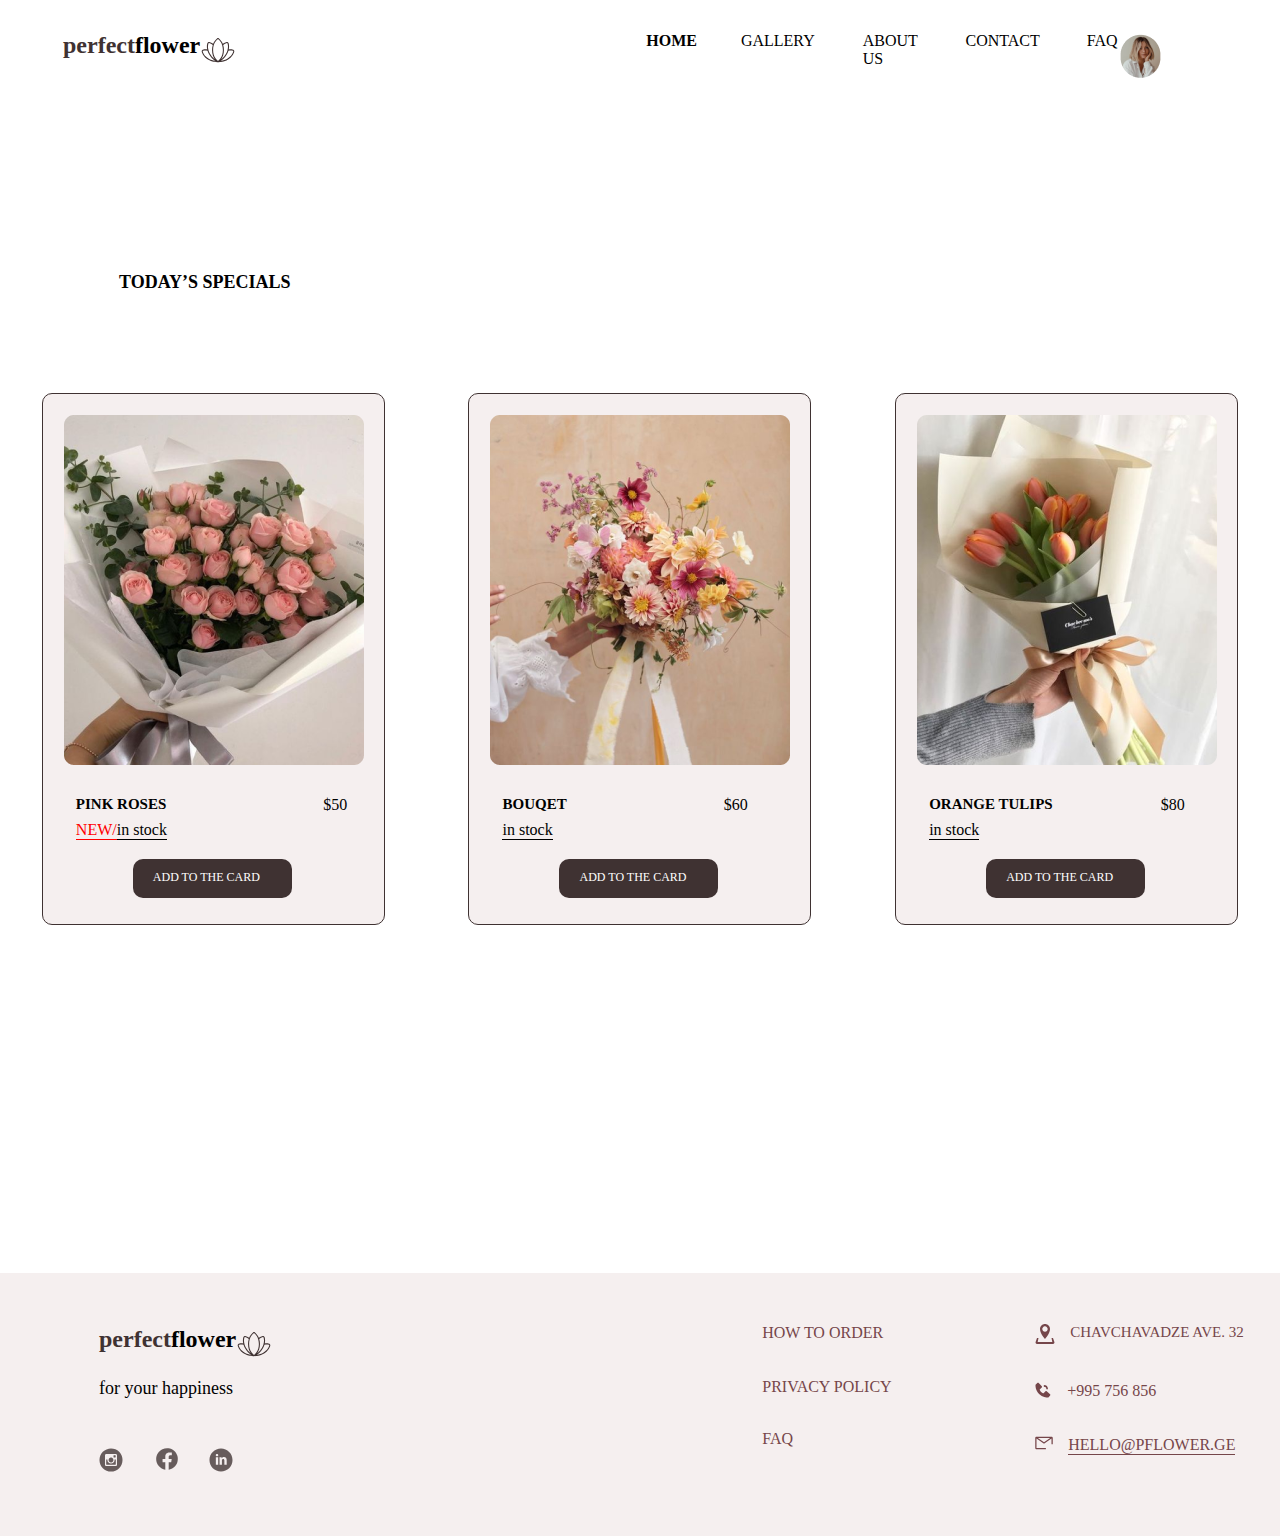
<file: index.html>
<!DOCTYPE html>
<html lang="en">
<head>
    <meta charset="UTF-8">
    <meta http-equiv="X-UA-Compatible" content="IE=edge">
    <meta name="viewport" content="width=device-width, initial-scale=1.0">
    <link rel="stylesheet" href="static/style.css">
    <title>Home</title>
</head>
<body>

    <header>
        <div class="header-container">
            <div class="header-top-left">
                <a class="perfect-flower" href="index.html">
                    <h2 class="perfect">perfect</h2>
                    <h2 class="flower">flower</h2>
                    <img class="flowerimg" src="static/img/ph_flower-lotus-thin.svg" alt="">
                </a>
            </div>
            <div class="header-middle">
                <nav>
                    <ul class="headernav">
                        <li class="homeli" id="active">
                            <a href="index.html">HOME</a>
                        </li>
                        <li class="galleryli">
                            <a href="gallery.html">GALLERY</a>
                        </li>
                        <li>
                            <a href="aboutus.html">ABOUT US</a>
                        </li>
                        <li class="contactli">
                            <a href="contact.html">CONTACT</a>
                        </li>
                        <li>
                            <a href="FAQ.html">FAQ</a>
                        </li>
                    </ul>
                </nav>
            </div>
            <div class="header-right">
                <a href=""><img class="top-right-avatar" src="static/img/image 6.png" alt=""></a>
            </div>
        </div>
    </header>

    <main>
        <div class="mainword">
            <h1 class="specials">TODAY’S SPECIALS</h1>
        </div>
        <section class="main-middle-section">
            <div class="card-first">
                <img class="flower-first" src="static/img/flower1.png" alt="">
                <div class="pinkroses">
                    <h3 class="pinkroses-second">PINK ROSES</h3>
                    <p class="dollar50">$50</p>
                </div>
                <div class="instock">
                    <p class="instock-second">NEW/</p>
                    <p class="instock-third">in stock</p>
                </div>
                <div class="addcard">
                    <a href=""><p class="addp">ADD TO THE CARD</p></a>
                </div>
            </div>
            <div class="card-second">
                <img class="flower-second" src="static/img/flower2.png" alt="">
                <div class="pinkroses">
                    <h3 class="pinkroses-second">BOUQET</h3>
                    <p class="dollar50">$60</p>
                </div>
                <div class="instock">
                    <p class="instock-third">in stock</p>
                </div>
                <div class="addcard">
                    <a href=""><p class="addp">ADD TO THE CARD</p></a>
                </div>
            </div>
            <div class="card-third">
                <img class="flower-third" src="static/img/flower3.png" alt="">
                <div class="pinkroses">
                    <h3 class="orange-tulips">ORANGE TULIPS</h3>
                    <p class="dollar80">$80</p>
                </div>
                <div class="instock">
                    <p class="instock-third">in stock</p>
                </div>
                <div class="addcard">
                    <a href=""><p class="addp">ADD TO THE CARD</p></a>
                </div>
            </div>
        </section>
        <div class="bottom-right-section">
            <a href=""><p class="viewmore">VIEW MORE</p></a>
        </div>
    </main>

    <footer>
        <div class="footer-container">
            <div class="footer-left">
                <div class="footer-left-top">
                    <h2 class="perfect">perfect</h2>
                    <h2 class="flower">flower</h2>
                    <img class="flowerimg" src="static/img/ph_flower-lotus-thin.svg" alt="">
                </div>
                <div class="footer-left-center">
                <p class="happieness">for your happiness</p>
                </div>
                <div class="footer-left-bottom">
                <a href=""><img src="static/img/avatar/Vector.svg" alt=""></a>
                <a href=""><img class="facebooksvg" src="static/img/avatar/ci_facebook.svg" alt=""></a>
                <a href=""><img src="static/img/avatar/entypo-social_linkedin-with-circle.svg" alt=""></a>
                </div>
            </div>
            <div class="footer-middle">
                <ul class="footer-middle-li">
                    <li>
                        <a class="footer-a" href="">HOW TO ORDER</a>
                    </li>
                    <li class="policy">
                        <a class="footer-a" href="">PRIVACY POLICY</a>
                    </li>
                    <li>
                        <a class="footer-a" href="">FAQ</a>
                    </li>
                </ul>
            </div>
            <div class="footer-right">
                <div class="footer-right-top">
                    <a href=""><img src="static/img/avatar/location-svg.svg" alt=""></a>
                    <a href=""><p class="ave32">CHAVCHAVADZE AVE. 32</p></a>
                </div>
                <div class="footer-right-center">
                    <a href=""><img src="static/img/avatar/phone-svg.svg" alt=""></a>
                    <a href=""><p class="number">+995 756 856</p></a>
                </div>
                <div class="footer-right-bottom">
                    <a href=""><img src="static/img/avatar/mail-svg.svg" alt=""></a>
                    <a href=""><p class="mail">HELLO@PFLOWER.GE</p></a>
                </div>
            </div>
        </div>
    </footer>

    <script src="script.js"></script>
</body>
</html>
</file>
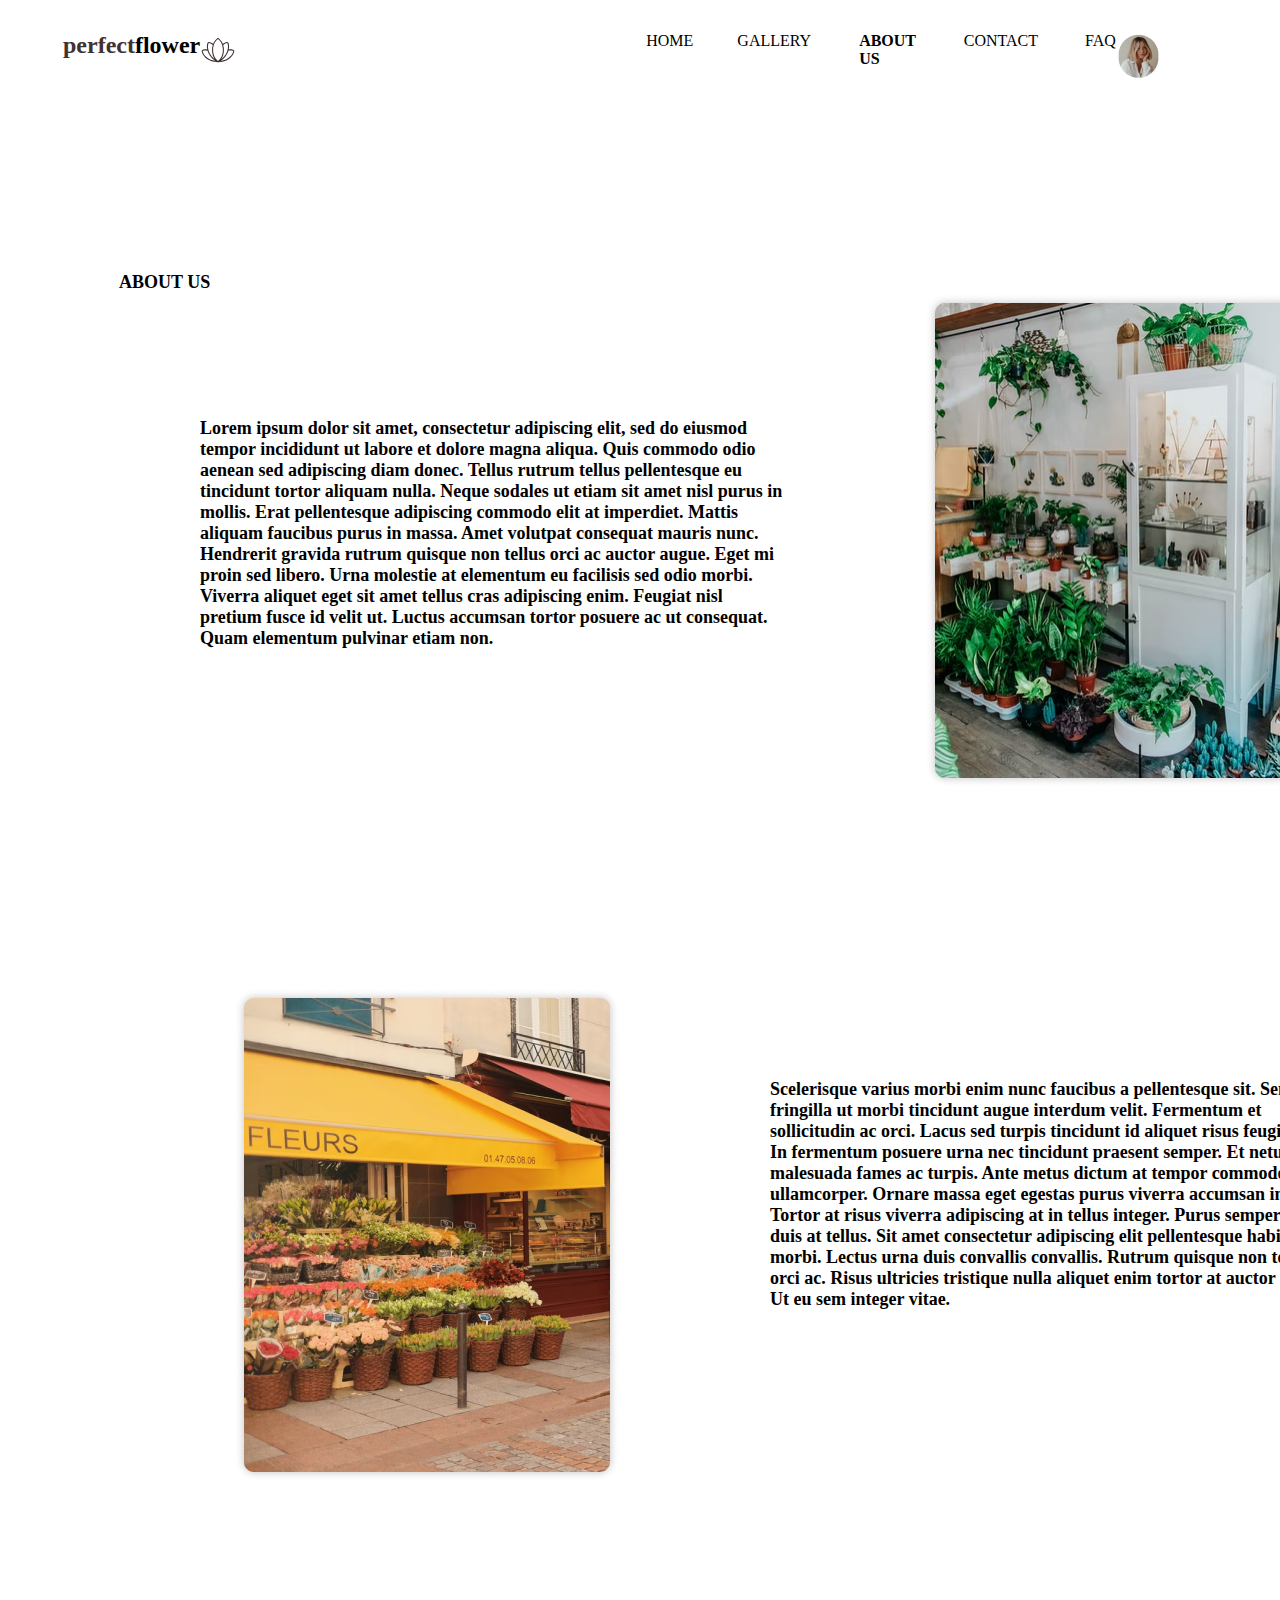
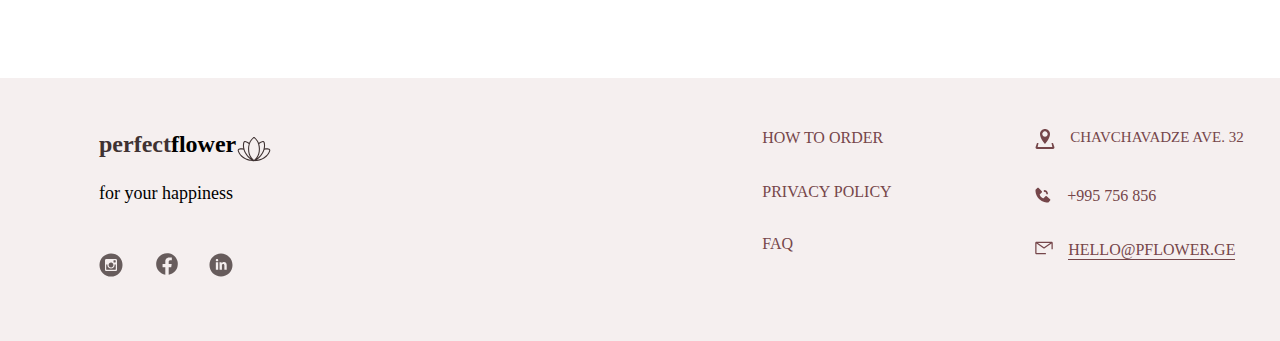
<file: aboutus.html>
<!DOCTYPE html>
<html lang="en">
<head>
    <meta charset="UTF-8">
    <meta http-equiv="X-UA-Compatible" content="IE=edge">
    <meta name="viewport" content="width=device-width, initial-scale=1.0">
    <link rel="stylesheet" href="static/style.css">
    <title>About us</title>
</head>
<body>

    <header>
        <div class="header-container">
            <div class="header-top-left">
                <a class="perfect-flower" href="index.html">
                    <h2 class="perfect">perfect</h2>
                    <h2 class="flower">flower</h2>
                    <img class="flowerimg" src="static/img/ph_flower-lotus-thin.svg" alt="">
                </a>
            </div>
            <div class="header-middle">
                <nav>
                    <ul class="headernav">
                        <li class="homeli">
                            <a href="index.html">HOME</a>
                        </li>
                        <li class="galleryli">
                            <a href="gallery.html">GALLERY</a>
                        </li>
                        <li id="active">
                            <a href="aboutus.html">ABOUT US</a>
                        </li>
                        <li class="contactli">
                            <a href="contact.html">CONTACT</a>
                        </li>
                        <li>
                            <a href="FAQ.html">FAQ</a>
                        </li>
                    </ul>
                </nav>
            </div>
            <div class="header-right">
                <a href=""><img class="top-right-avatar" src="static/img/image 6.png" alt=""></a>
            </div>
        </div>
    </header>

    <main>
        <div class="mainword">
            <h1 class="specials">ABOUT US</h1>
        </div>
        <div class="aboutus-middle-section">
            <div class="about-middle-top">
            <h2 class="lorem">Lorem ipsum dolor sit amet, consectetur adipiscing elit, sed do eiusmod tempor incididunt ut labore et dolore magna aliqua. Quis commodo odio aenean sed adipiscing diam donec. Tellus rutrum tellus pellentesque eu tincidunt tortor aliquam nulla. Neque sodales ut etiam sit amet nisl purus in mollis. Erat pellentesque adipiscing commodo elit at imperdiet. Mattis aliquam faucibus purus in massa. Amet volutpat consequat mauris nunc. Hendrerit gravida rutrum quisque non tellus orci ac auctor augue. Eget mi proin sed libero. Urna molestie at elementum eu facilisis sed odio morbi. Viverra aliquet eget sit amet tellus cras adipiscing enim. Feugiat nisl pretium fusce id velit ut. Luctus accumsan tortor posuere ac ut consequat. Quam elementum pulvinar etiam non.
            </h2>
            <img src="static/img/aboutus-top.png" alt="">
            </div>
            <div class="about-middle-bottom">
            <img class="aboutus-photo" src="static/img/aboutus-bottom.png" alt="">
            <h2 class="sceler">Scelerisque varius morbi enim nunc faucibus a pellentesque sit. Sem fringilla ut morbi tincidunt augue interdum velit. Fermentum et sollicitudin ac orci. Lacus sed turpis tincidunt id aliquet risus feugiat in. In fermentum posuere urna nec tincidunt praesent semper. Et netus et malesuada fames ac turpis. Ante metus dictum at tempor commodo ullamcorper. Ornare massa eget egestas purus viverra accumsan in nisl. Tortor at risus viverra adipiscing at in tellus integer. Purus semper eget duis at tellus. Sit amet consectetur adipiscing elit pellentesque habitant morbi. Lectus urna duis convallis convallis. Rutrum quisque non tellus orci ac. Risus ultricies tristique nulla aliquet enim tortor at auctor urna. Ut eu sem integer vitae.
            </h2>
            </div>
        </div>
    </main>

    <footer>
        <div class="footer-container">
            <div class="footer-left">
                <div class="footer-left-top">
                    <h2 class="perfect">perfect</h2>
                    <h2 class="flower">flower</h2>
                    <img class="flowerimg" src="static/img/ph_flower-lotus-thin.svg" alt="">
                </div>
                <div class="footer-left-center">
                <p class="happieness">for your happiness</p>
                </div>
                <div class="footer-left-bottom">
                <a href=""><img src="static/img/avatar/Vector.svg" alt=""></a>
                <a href=""><img class="facebooksvg" src="static/img/avatar/ci_facebook.svg" alt=""></a>
                <a href=""><img src="static/img/avatar/entypo-social_linkedin-with-circle.svg" alt=""></a>
                </div>
            </div>
            <div class="footer-middle">
                <ul class="footer-middle-li">
                    <li>
                        <a class="footer-a" href="">HOW TO ORDER</a>
                    </li>
                    <li class="policy">
                        <a class="footer-a" href="">PRIVACY POLICY</a>
                    </li>
                    <li>
                        <a class="footer-a" href="">FAQ</a>
                    </li>
                </ul>
            </div>
            <div class="footer-right">
                <div class="footer-right-top">
                    <a href=""><img src="static/img/avatar/location-svg.svg" alt=""></a>
                    <a href=""><p class="ave32">CHAVCHAVADZE AVE. 32</p></a>
                </div>
                <div class="footer-right-center">
                    <a href=""><img src="static/img/avatar/phone-svg.svg" alt=""></a>
                    <a href=""><p class="number">+995 756 856</p></a>
                </div>
                <div class="footer-right-bottom">
                    <a href=""><img src="static/img/avatar/mail-svg.svg" alt=""></a>
                    <a href=""><p class="mail">HELLO@PFLOWER.GE</p></a>
                </div>
            </div>
        </div>
    </footer>
    
</body>
</html>
</file>
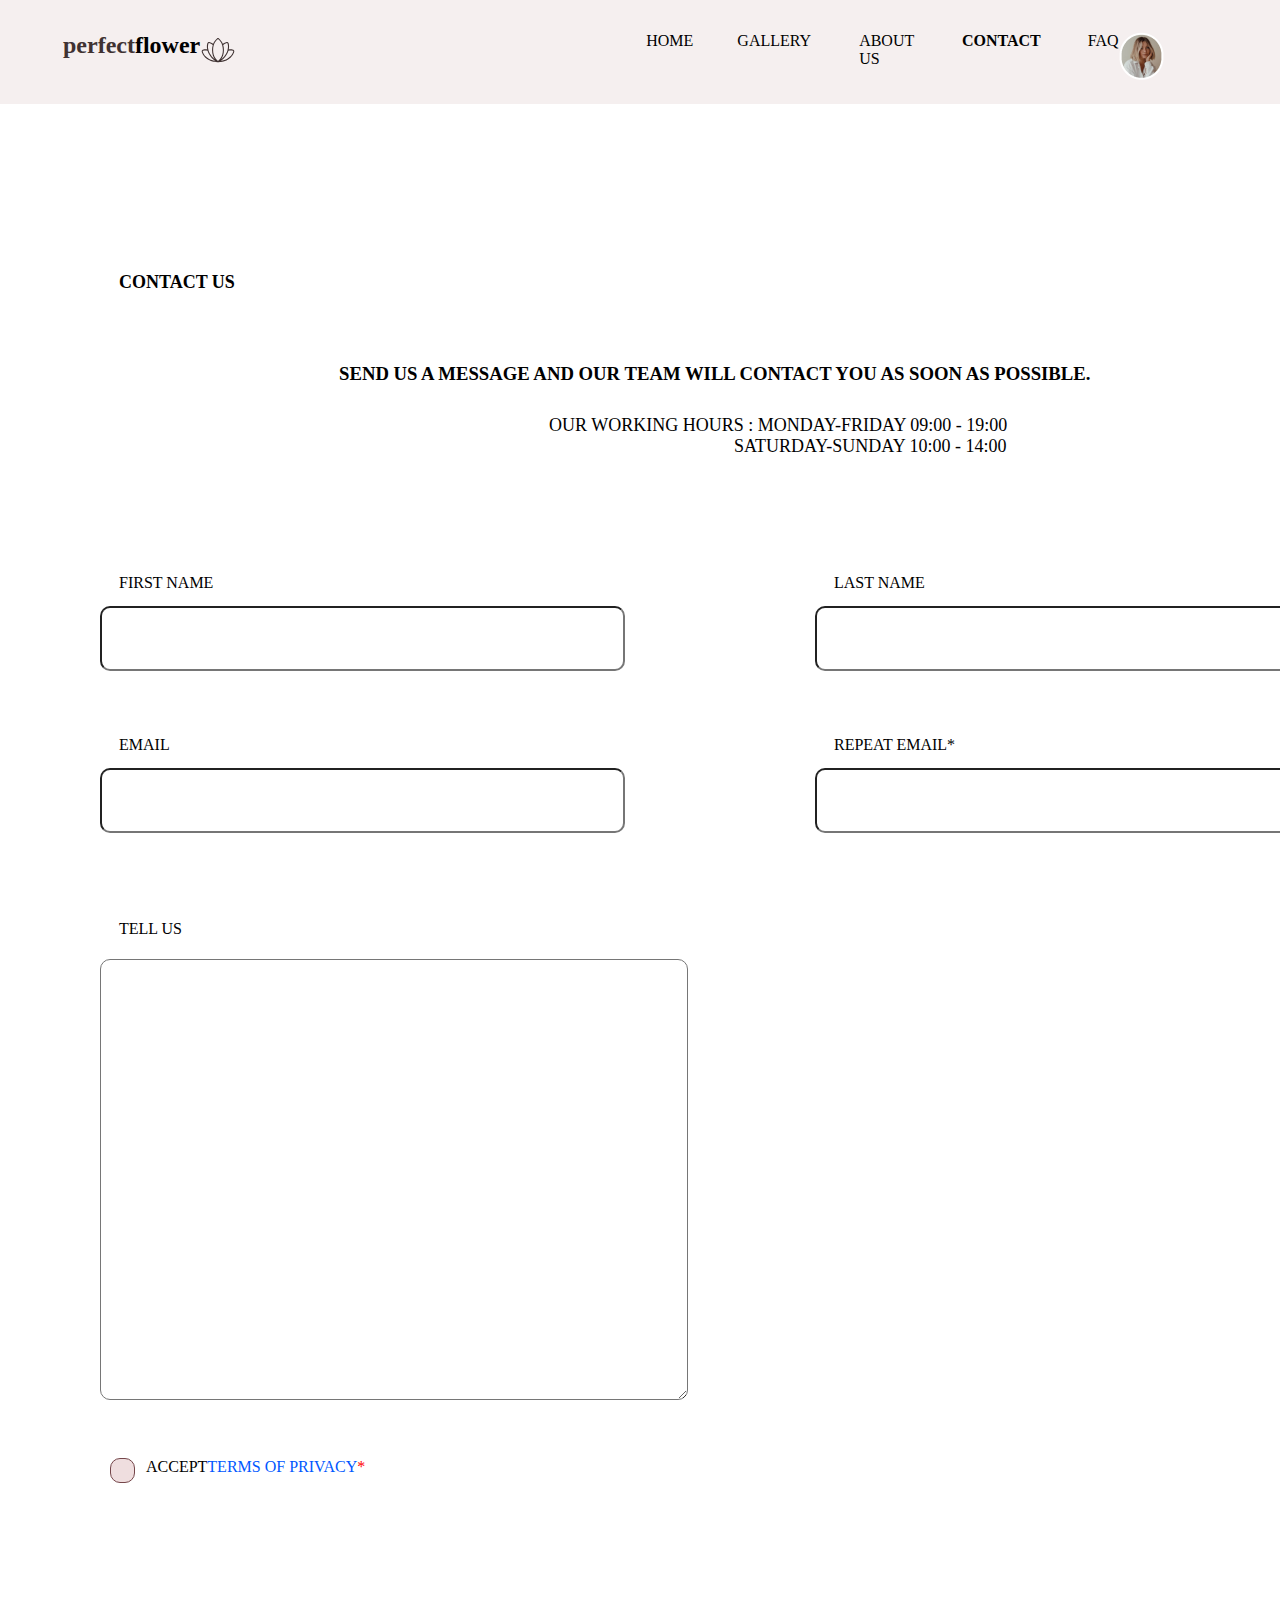
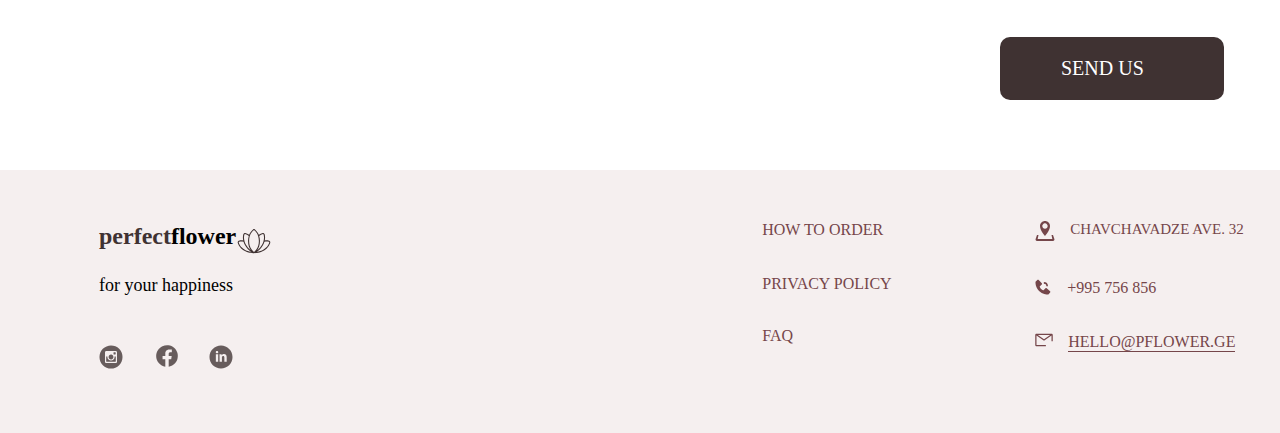
<file: contact.html>
<!DOCTYPE html>
<html lang="en">
<head>
    <meta charset="UTF-8">
    <meta http-equiv="X-UA-Compatible" content="IE=edge">
    <meta name="viewport" content="width=device-width, initial-scale=1.0">
    <link rel="stylesheet" href="static/style.css">
    <title>CONTACT</title>
</head>
<body>
    
    <header class="faqheader">
        <div class="header-container">
            <div class="header-top-left">
                <a class="perfect-flower" href="index.html">
                    <h2 class="perfect">perfect</h2>
                    <h2 class="flower">flower</h2>
                    <img class="flowerimg" src="static/img/ph_flower-lotus-thin.svg" alt="">
                </a>
            </div>
            <div class="header-middle">
                <nav>
                    <ul class="headernav">
                        <li class="homeli">
                            <a href="index.html">HOME</a>
                        </li>
                        <li class="galleryli">
                            <a href="gallery.html">GALLERY</a>
                        </li>
                        <li>
                            <a href="aboutus.html">ABOUT US</a>
                        </li>
                        <li class="contactli" id="active">
                            <a href="contact.html">CONTACT</a>
                        </li>
                        <li>
                            <a href="FAQ.html">FAQ</a>
                        </li>
                    </ul>
                </nav>
            </div>
            <div class="header-right">
                <a href=""><img class="top-right-avatar" src="static/img/image 6.png" alt=""></a>
            </div>
        </div>
    </header>

    <main>
        <div class="mainword">
            <h1 class="specials">CONTACT US</h1>
        </div>
        <section class="contact-middle-top">
            <div class="contact-middle-first">
                <h3>SEND US A MESSAGE AND OUR TEAM WILL CONTACT YOU AS SOON AS POSSIBLE. </h3>
            </div>
            <div class="contact-middle-second">
                <p class="working">OUR WORKING HOURS : MONDAY-FRIDAY       09:00 - 19:00</p>
                <p class="saturday">SATURDAY-SUNDAY   10:00 - 14:00</p>
            </div>
        </section>

        <section class="contact-middle-bottom">
            <div class="middle-bottom-first">
                <div class="contact-middle-first-left">
                    <p class="fist-name">FIRST NAME</p>
                    <input class="input-top-left" type="text">
                </div>
                <div class="contact-middle-first-right">
                    <p class="fist-name">LAST NAME</p>
                    <input class="input-top-left" type="text">
                </div>
            </div>


            <div class="middle-bottom-second">
                <div class="contact-middle-first-left">
                    <p class="fist-name">EMAIL</p>
                    <input class="input-top-left" type="text">
                </div>
                <div class="contact-middle-first-right">
                    <p class="fist-name">REPEAT EMAIL*</p>
                    <input class="input-top-left" type="text">
                </div>
            </div>


            <div class="middle-bottom-third">
                <div class="contact-middle-first-left">
                    <p class="fist-name">TELL US</p>
                    <textarea class="input-bottom-left" id="w3review" name="w3review" rows="4" cols="50"></textarea>
                </div>

                <div class="contact-middle-first-right">
                    <p class="map"><iframe src="https://www.google.com/maps/embed?pb=!1m18!1m12!1m3!1d11914.578385401272!2d44.74229321179502!3d41.706607474814064!2m3!1f0!2f0!3f0!3m2!1i1024!2i768!4f13.1!3m3!1m2!1s0x404473360c6f999b%3A0x25172c924c997550!2z4YOV4YOQ4YOZ4YOULCDhg5fhg5Hhg5jhg5rhg5jhg6Hhg5g!5e0!3m2!1ska!2sge!4v1659090282506!5m2!1ska!2sge" width="600" height="450" style="border:0;" allowfullscreen="" loading="lazy" referrerpolicy="no-referrer-when-downgrade"></iframe>
                    </p>
                </div>

            </div>

            <div class="middle-bottom-last-left">
                <a href=""> <p class="button"></p></a>
                <p class="accept">ACCEPT</p>
                <p class="terms">TERMS OF PRIVACY</p>
                <p class="fifqi">*</p>
            </div>
            
            <div class="middle-bottom-last-right">
                <div class="sendus">
                    <a href=""><p class="send-us"> SEND US</p></a>
                </div>
            </div>

        </section>

    </main>

    <footer>
        <div class="footer-container">
            <div class="footer-left">
                <div class="footer-left-top">
                    <h2 class="perfect">perfect</h2>
                    <h2 class="flower">flower</h2>
                    <img class="flowerimg" src="static/img/ph_flower-lotus-thin.svg" alt="">
                </div>
                <div class="footer-left-center">
                <p class="happieness">for your happiness</p>
                </div>
                <div class="footer-left-bottom">
                <a href=""><img src="static/img/avatar/Vector.svg" alt=""></a>
                <a href=""><img class="facebooksvg" src="static/img/avatar/ci_facebook.svg" alt=""></a>
                <a href=""><img src="static/img/avatar/entypo-social_linkedin-with-circle.svg" alt=""></a>
                </div>
            </div>
            <div class="footer-middle">
                <ul class="footer-middle-li">
                    <li>
                        <a class="footer-a" href="">HOW TO ORDER</a>
                    </li>
                    <li class="policy">
                        <a class="footer-a" href="">PRIVACY POLICY</a>
                    </li>
                    <li>
                        <a class="footer-a" href="">FAQ</a>
                    </li>
                </ul>
            </div>
            <div class="footer-right">
                <div class="footer-right-top">
                    <a href=""><img src="static/img/avatar/location-svg.svg" alt=""></a>
                    <a href=""><p class="ave32">CHAVCHAVADZE AVE. 32</p></a>
                </div>
                <div class="footer-right-center">
                    <a href=""><img src="static/img/avatar/phone-svg.svg" alt=""></a>
                    <a href=""><p class="number">+995 756 856</p></a>
                </div>
                <div class="footer-right-bottom">
                    <a href=""><img src="static/img/avatar/mail-svg.svg" alt=""></a>
                    <a href=""><p class="mail">HELLO@PFLOWER.GE</p></a>
                </div>
            </div>
        </div>
    </footer>

</body>
</html>
</file>
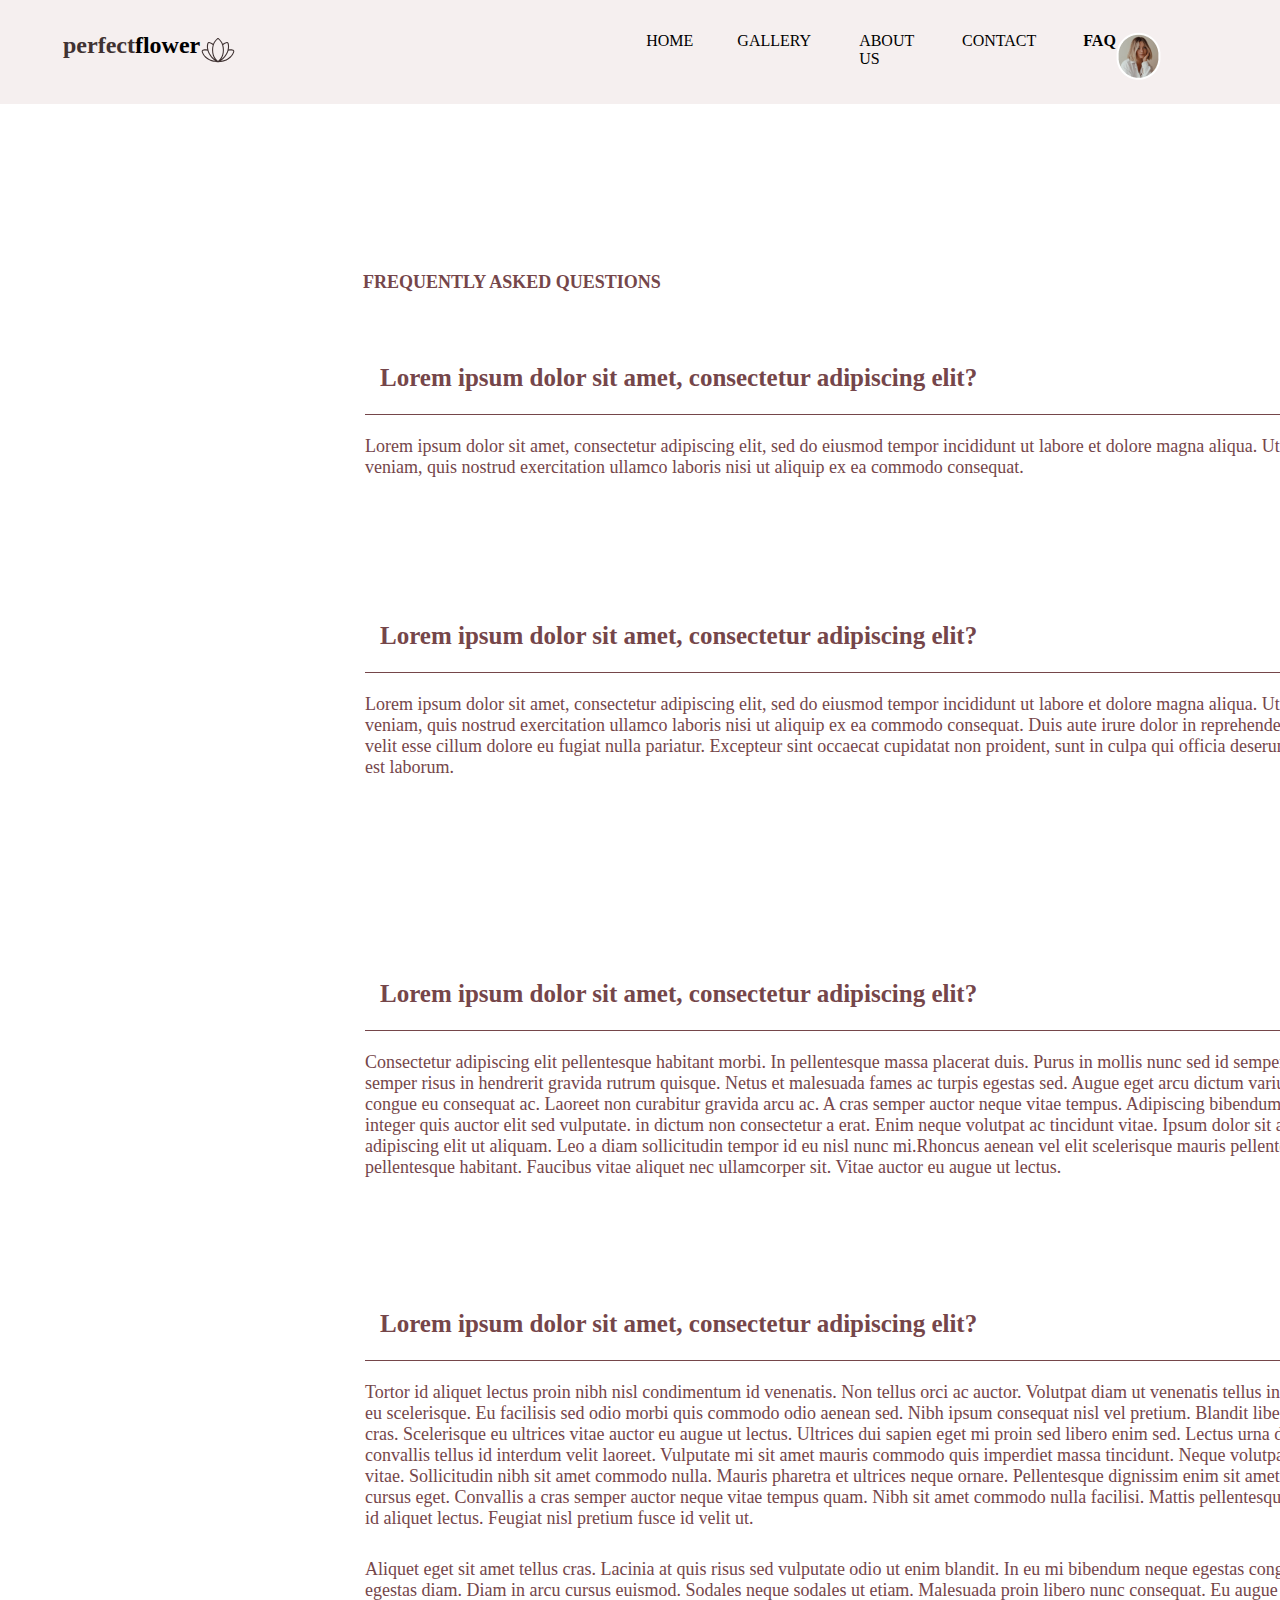
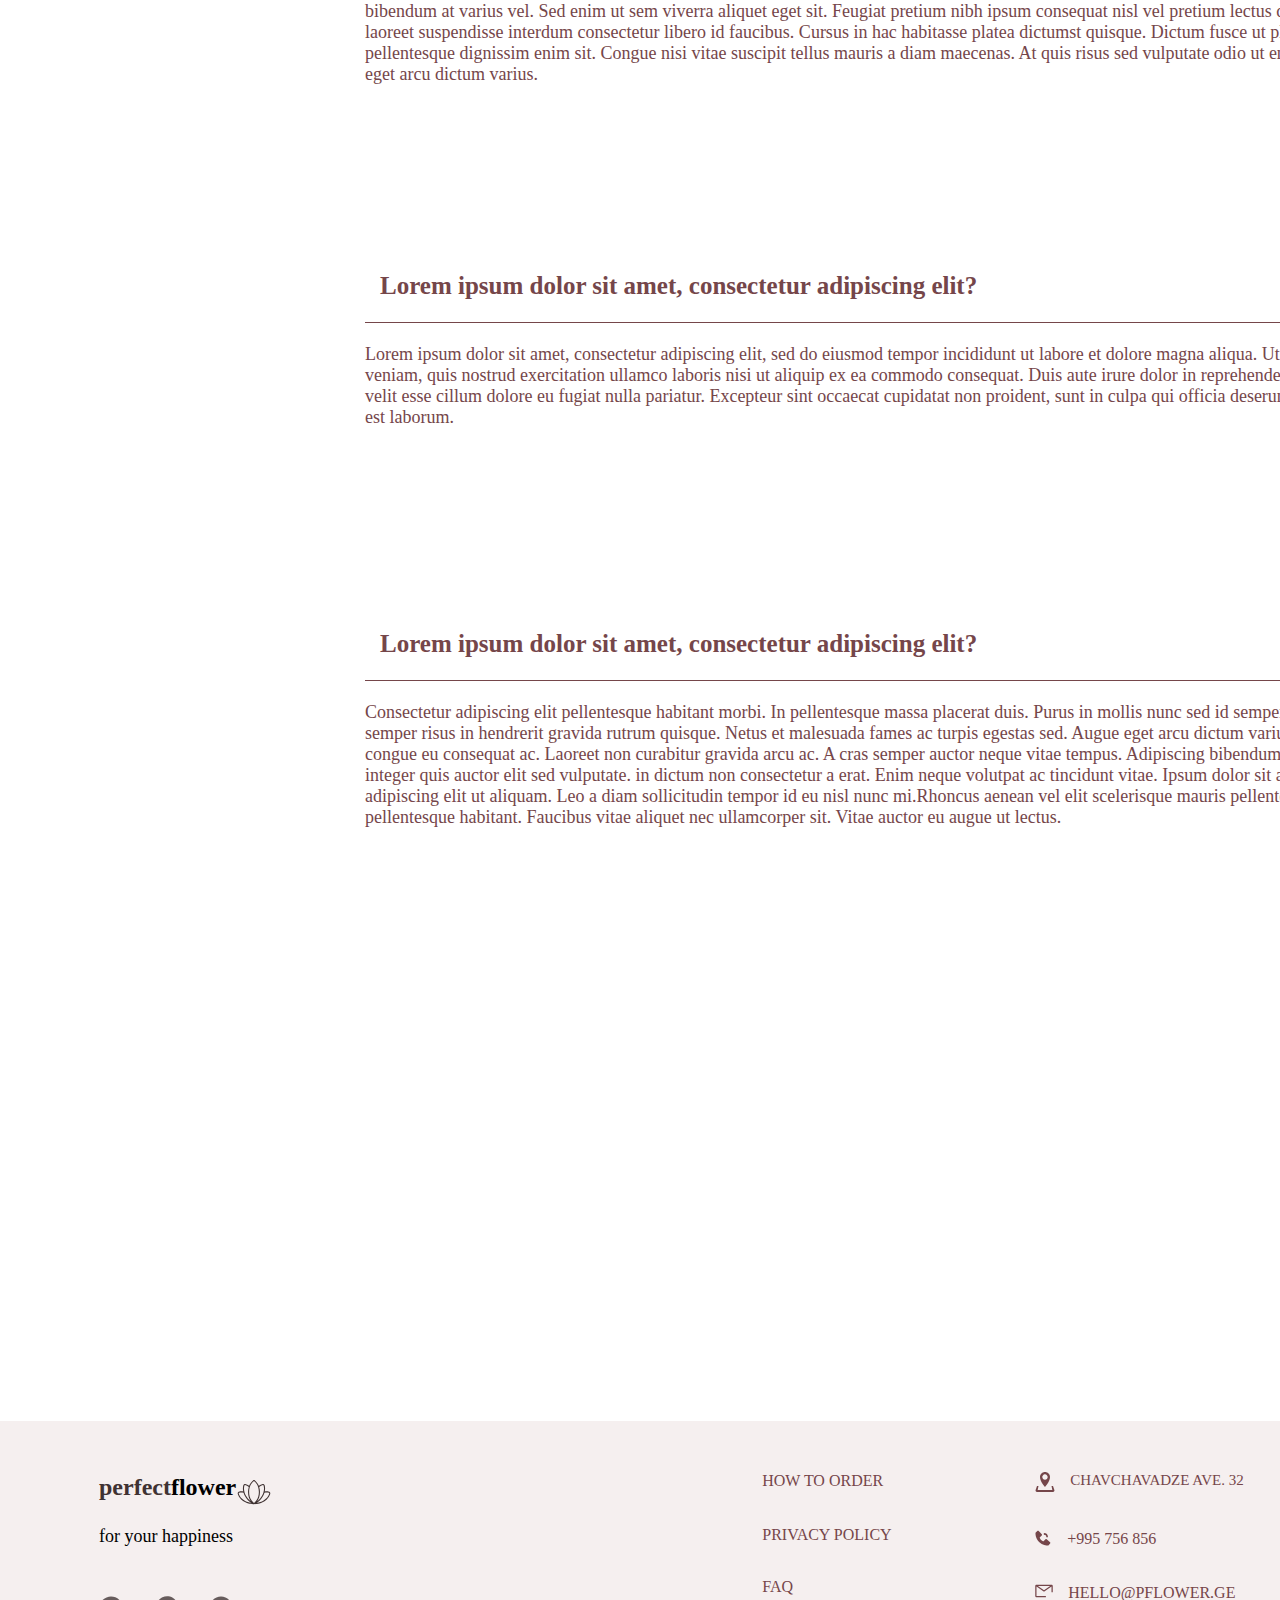
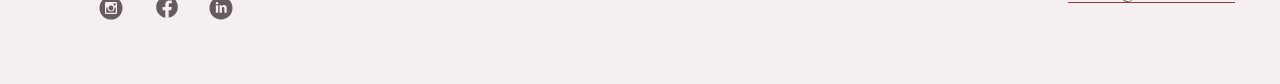
<file: FAQ.html>
<!DOCTYPE html>
<html lang="en">
<head>
    <meta charset="UTF-8">
    <meta http-equiv="X-UA-Compatible" content="IE=edge">
    <meta name="viewport" content="width=device-width, initial-scale=1.0">
    <link rel="stylesheet" href="static/style.css">
    <title>FAQ</title>
</head>
<body>

    <header class="contact-header">
        <div class="header-container">
            <div class="header-top-left">
                <a class="perfect-flower" href="index.html">
                    <h2 class="perfect">perfect</h2>
                    <h2 class="flower">flower</h2>
                    <img class="flowerimg" src="static/img/ph_flower-lotus-thin.svg" alt="">
                </a>
            </div>
            <div class="header-middle">
                <nav>
                    <ul class="headernav">
                        <li class="homeli">
                            <a href="index.html">HOME</a>
                        </li>
                        <li class="galleryli">
                            <a href="gallery.html">GALLERY</a>
                        </li>
                        <li>
                            <a href="aboutus.html">ABOUT US</a>
                        </li>
                        <li class="contactli">
                            <a href="contact.html">CONTACT</a>
                        </li>
                        <li id="active">
                            <a href="FAQ.html">FAQ</a>
                        </li>
                    </ul>
                </nav>
            </div>
            <div class="header-right">
                <a href=""><img class="top-right-avatar" src="static/img/image 6.png" alt=""></a>
            </div>
        </div>
    </header>

    <main>
        <div class="mainword7">
            <h1 class="specials">FREQUENTLY ASKED QUESTIONS</h1>
        </div>
        <div class="faq-middle-section">
            <div class="faq-middle-section-first">
                <h2 class="lorem-first">Lorem ipsum dolor sit amet, consectetur adipiscing elit?</h2>
                <p class="lorem-first-small">Lorem ipsum dolor sit amet, consectetur adipiscing elit, sed do eiusmod tempor incididunt ut labore et dolore magna aliqua. Ut enim ad minim veniam, quis nostrud exercitation ullamco laboris nisi ut aliquip ex ea commodo consequat. 
                </p>
            </div>
            <div class="faq-middle-section-second">
                <h2 class="lorem-first">Lorem ipsum dolor sit amet, consectetur adipiscing elit?</h2>
                <p class="lorem-first-small">Lorem ipsum dolor sit amet, consectetur adipiscing elit, sed do eiusmod tempor incididunt ut labore et dolore magna aliqua. Ut enim ad minim veniam, quis nostrud exercitation ullamco laboris nisi ut aliquip ex ea commodo consequat. Duis aute irure dolor in reprehenderit in voluptate velit esse cillum dolore eu fugiat nulla pariatur. Excepteur sint occaecat cupidatat non proident, sunt in culpa qui officia deserunt mollit anim id est laborum.
                </p>
            </div>
            <div class="faq-middle-section-third">
                <h2 class="lorem-first">Lorem ipsum dolor sit amet, consectetur adipiscing elit?</h2>
                <p class="lorem-first-small">Consectetur adipiscing elit pellentesque habitant morbi. In pellentesque massa placerat duis. Purus in mollis nunc sed id semper risus. Sed id semper risus in hendrerit gravida rutrum quisque. Netus et malesuada fames ac turpis egestas sed. Augue eget arcu dictum varius duis. Vitae congue eu consequat ac. Laoreet non curabitur gravida arcu ac. A cras semper auctor neque vitae tempus. Adipiscing bibendum est ultricies integer quis auctor elit sed vulputate. in dictum non consectetur a erat. Enim neque volutpat ac tincidunt vitae. Ipsum dolor sit amet consectetur adipiscing elit ut aliquam. Leo a diam sollicitudin tempor id eu nisl nunc mi.Rhoncus aenean vel elit scelerisque mauris pellentesque pulvinar pellentesque habitant. Faucibus vitae aliquet nec ullamcorper sit. Vitae auctor eu augue ut lectus.
                </p>
            </div>
            <div class="faq-middle-section-fourth">
                <h2 class="lorem-first">Lorem ipsum dolor sit amet, consectetur adipiscing elit?</h2>
                <p class="lorem-first-small">
                    Tortor id aliquet lectus proin nibh nisl condimentum id venenatis. Non tellus orci ac auctor. Volutpat diam ut venenatis tellus in metus vulputate eu scelerisque. Eu facilisis sed odio morbi quis commodo odio aenean sed. Nibh ipsum consequat nisl vel pretium. Blandit libero volutpat sed cras. Scelerisque eu ultrices vitae auctor eu augue ut lectus. Ultrices dui sapien eget mi proin sed libero enim sed. Lectus urna duis convallis convallis tellus id interdum velit laoreet. Vulputate mi sit amet mauris commodo quis imperdiet massa tincidunt. Neque volutpat ac tincidunt vitae. Sollicitudin nibh sit amet commodo nulla. Mauris pharetra et ultrices neque ornare. Pellentesque dignissim enim sit amet venenatis urna cursus eget. Convallis a cras semper auctor neque vitae tempus quam. Nibh sit amet commodo nulla facilisi. Mattis pellentesque id nibh tortor id aliquet lectus. Feugiat nisl pretium fusce id velit ut.
                </p>
                <p class="lorem-second-small">
                    Aliquet eget sit amet tellus cras. Lacinia at quis risus sed vulputate odio ut enim blandit. In eu mi bibendum neque egestas congue quisque egestas diam. Diam in arcu cursus euismod. Sodales neque sodales ut etiam. Malesuada proin libero nunc consequat. Eu augue ut lectus arcu bibendum at varius vel. Sed enim ut sem viverra aliquet eget sit. Feugiat pretium nibh ipsum consequat nisl vel pretium lectus quam. Neque laoreet suspendisse interdum consectetur libero id faucibus. Cursus in hac habitasse platea dictumst quisque. Dictum fusce ut placerat orci nulla pellentesque dignissim enim sit. Congue nisi vitae suscipit tellus mauris a diam maecenas. At quis risus sed vulputate odio ut enim. At augue eget arcu dictum varius.
                </p>
            </div>
            <div class="faq-middle-section-fifth">
                <h2 class="lorem-first">Lorem ipsum dolor sit amet, consectetur adipiscing elit?</h2>
                <p class="lorem-first-small">Lorem ipsum dolor sit amet, consectetur adipiscing elit, sed do eiusmod tempor incididunt ut labore et dolore magna aliqua. Ut enim ad minim veniam, quis nostrud exercitation ullamco laboris nisi ut aliquip ex ea commodo consequat. Duis aute irure dolor in reprehenderit in voluptate velit esse cillum dolore eu fugiat nulla pariatur. Excepteur sint occaecat cupidatat non proident, sunt in culpa qui officia deserunt mollit anim id est laborum.
                </p>
            </div>
            <div class="faq-middle-section-sixth">
                <h2 class="lorem-first">Lorem ipsum dolor sit amet, consectetur adipiscing elit?</h2>
                <p class="lorem-first-small">Consectetur adipiscing elit pellentesque habitant morbi. In pellentesque massa placerat duis. Purus in mollis nunc sed id semper risus. Sed id semper risus in hendrerit gravida rutrum quisque. Netus et malesuada fames ac turpis egestas sed. Augue eget arcu dictum varius duis. Vitae congue eu consequat ac. Laoreet non curabitur gravida arcu ac. A cras semper auctor neque vitae tempus. Adipiscing bibendum est ultricies integer quis auctor elit sed vulputate. in dictum non consectetur a erat. Enim neque volutpat ac tincidunt vitae. Ipsum dolor sit amet consectetur adipiscing elit ut aliquam. Leo a diam sollicitudin tempor id eu nisl nunc mi.Rhoncus aenean vel elit scelerisque mauris pellentesque pulvinar pellentesque habitant. Faucibus vitae aliquet nec ullamcorper sit. Vitae auctor eu augue ut lectus.
                </p>
            </div>
        </div>
    </main>

    <footer>
        <div class="footer-container">
            <div class="footer-left">
                <div class="footer-left-top">
                    <h2 class="perfect">perfect</h2>
                    <h2 class="flower">flower</h2>
                    <img class="flowerimg" src="static/img/ph_flower-lotus-thin.svg" alt="">
                </div>
                <div class="footer-left-center">
                <p class="happieness">for your happiness</p>
                </div>
                <div class="footer-left-bottom">
                <a href=""><img src="static/img/avatar/Vector.svg" alt=""></a>
                <a href=""><img class="facebooksvg" src="static/img/avatar/ci_facebook.svg" alt=""></a>
                <a href=""><img src="static/img/avatar/entypo-social_linkedin-with-circle.svg" alt=""></a>
                </div>
            </div>
            <div class="footer-middle">
                <ul class="footer-middle-li">
                    <li>
                        <a class="footer-a" href="">HOW TO ORDER</a>
                    </li>
                    <li class="policy">
                        <a class="footer-a" href="">PRIVACY POLICY</a>
                    </li>
                    <li>
                        <a class="footer-a" href="">FAQ</a>
                    </li>
                </ul>
            </div>
            <div class="footer-right">
                <div class="footer-right-top">
                    <a href=""><img src="static/img/avatar/location-svg.svg" alt=""></a>
                    <a href=""><p class="ave32">CHAVCHAVADZE AVE. 32</p></a>
                </div>
                <div class="footer-right-center">
                    <a href=""><img src="static/img/avatar/phone-svg.svg" alt=""></a>
                    <a href=""><p class="number">+995 756 856</p></a>
                </div>
                <div class="footer-right-bottom">
                    <a href=""><img src="static/img/avatar/mail-svg.svg" alt=""></a>
                    <a href=""><p class="mail">HELLO@PFLOWER.GE</p></a>
                </div>
            </div>
        </div>
    </footer>

</body>
</html>
</file>
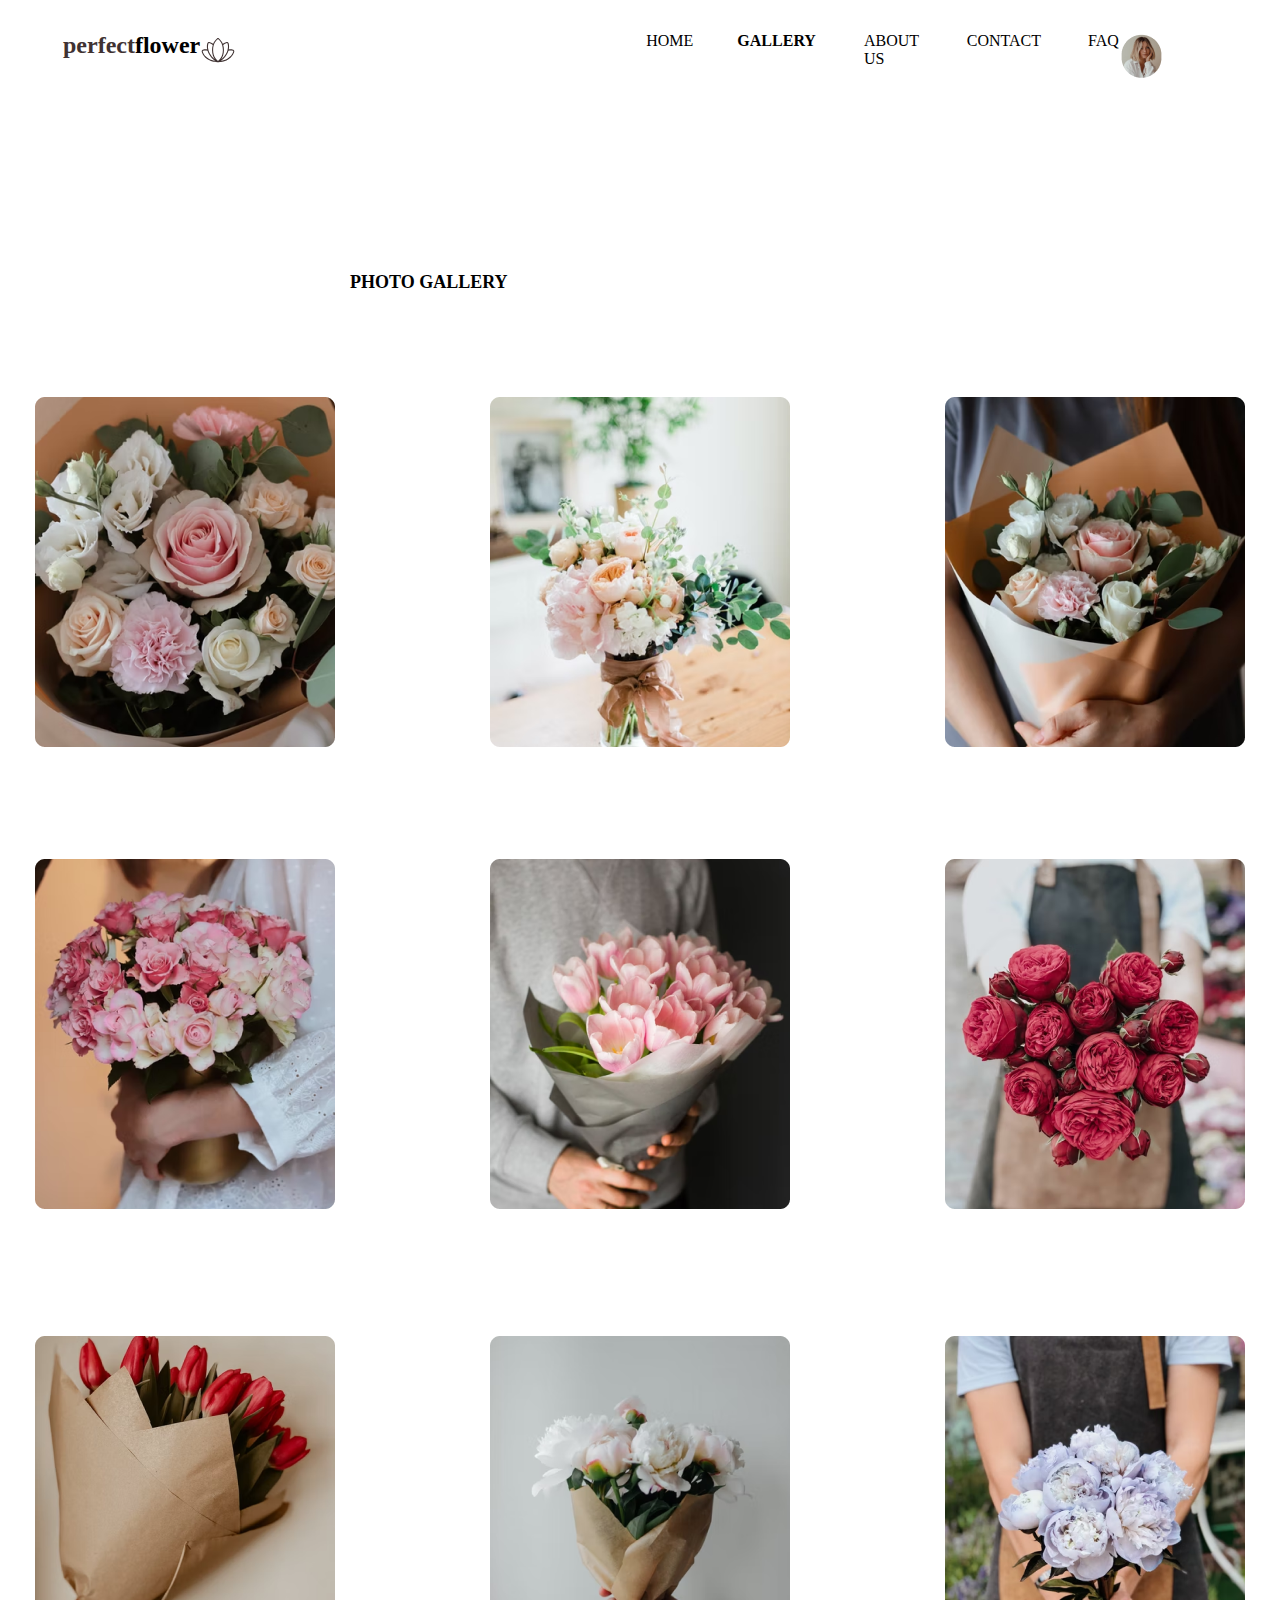
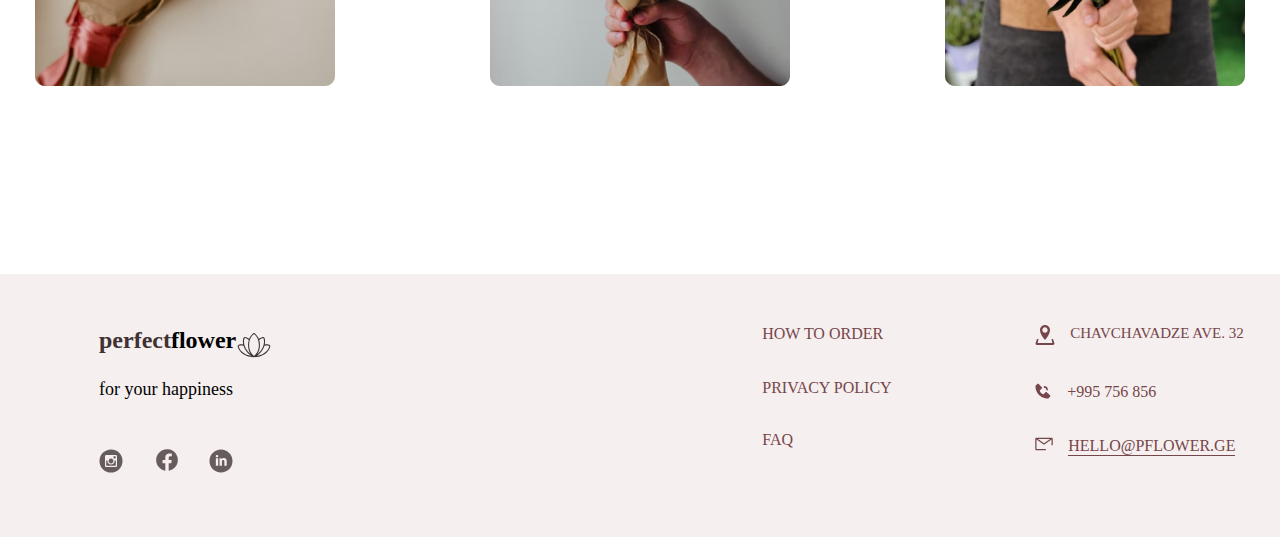
<file: gallery.html>
<!DOCTYPE html>
<html lang="en">
<head>
    <meta charset="UTF-8">
    <meta http-equiv="X-UA-Compatible" content="IE=edge">
    <meta name="viewport" content="width=device-width, initial-scale=1.0">
    <link rel="stylesheet" href="static/style.css">
    <title>Gallery</title>
</head>
<body>
    
    <header>
        <div class="header-container">
            <div class="header-top-left">
                <a class="perfect-flower" href="index.html">
                    <h2 class="perfect">perfect</h2>
                    <h2 class="flower">flower</h2>
                    <img class="flowerimg" src="static/img/ph_flower-lotus-thin.svg" alt="">
                </a>
            </div>
            <div class="header-middle">
                <nav>
                    <ul class="headernav">
                        <li class="homeli">
                            <a href="index.html">HOME</a>
                        </li>
                        <li class="galleryli" id="active">
                            <a href="gallery.html">GALLERY</a>
                        </li>
                        <li>
                            <a href="aboutus.html">ABOUT US</a>
                        </li>
                        <li class="contactli">
                            <a href="contact.html">CONTACT</a>
                        </li>
                        <li>
                            <a href="FAQ.html">FAQ</a>
                        </li>
                    </ul>
                </nav>
            </div>
            <div class="header-right">
                <a href=""><img class="top-right-avatar" src="static/img/image 6.png" alt=""></a>
            </div>
        </div>
    </header>

    <main>
        <div class="mainword">
            <h1 class="photo-gallery">PHOTO GALLERY</h1>
        </div>
        <div class="main-section">
            <section class="gallery-middle-section">
                <div class="middle-section-top">
                    <div class="flower4">               
                    </div>
                    <div class="flower5">
                    </div>
                    <div class="flower6">
                    </div>
                </div>
                <div class="middle-section-middle">
                    <div class="flower7">                 
                    </div>
                    <div class="flower8">
                    </div>
                    <div class="flower9">
                    </div>
                </div>
                <div class="middle-section-bottom">
                    <div class="flower10">                 
                    </div>
                    <div class="flower11">
                    </div>
                    <div class="flower12">
                    </div>
                </div>
            </section>
        </div>



    </main>

    <footer>
        <div class="footer-container">
            <div class="footer-left">
                <div class="footer-left-top">
                    <h2 class="perfect">perfect</h2>
                    <h2 class="flower">flower</h2>
                    <img class="flowerimg" src="static/img/ph_flower-lotus-thin.svg" alt="">
                </div>
                <div class="footer-left-center">
                <p class="happieness">for your happiness</p>
                </div>
                <div class="footer-left-bottom">
                <a href=""><img src="static/img/avatar/Vector.svg" alt=""></a>
                <a href=""><img class="facebooksvg" src="static/img/avatar/ci_facebook.svg" alt=""></a>
                <a href=""><img src="static/img/avatar/entypo-social_linkedin-with-circle.svg" alt=""></a>
                </div>
            </div>
            <div class="footer-middle">
                <ul class="footer-middle-li">
                    <li>
                        <a class="footer-a" href="">HOW TO ORDER</a>
                    </li>
                    <li class="policy">
                        <a class="footer-a" href="">PRIVACY POLICY</a>
                    </li>
                    <li>
                        <a class="footer-a" href="">FAQ</a>
                    </li>
                </ul>
            </div>
            <div class="footer-right">
                <div class="footer-right-top">
                    <a href=""><img src="static/img/avatar/location-svg.svg" alt=""></a>
                    <a href=""><p class="ave32">CHAVCHAVADZE AVE. 32</p></a>
                </div>
                <div class="footer-right-center">
                    <a href=""><img src="static/img/avatar/phone-svg.svg" alt=""></a>
                    <a href=""><p class="number">+995 756 856</p></a>
                </div>
                <div class="footer-right-bottom">
                    <a href=""><img src="static/img/avatar/mail-svg.svg" alt=""></a>
                    <a href=""><p class="mail">HELLO@PFLOWER.GE</p></a>
                </div>
            </div>
        </div>
    </footer>

</body>
</html>
</file>
<file: static/style.css>
*{
    margin:0;
    padding:0;
    box-sizing: border-box;
}
.header-container{
    height: 104px;
    padding-top: 32px;
    display: flex;
    justify-content: space-between;
}
.top-right-avatar{
    padding-right: 147px;
}
.flowerimg{
    width: 36px;
    height: 39px;
}
.perfect{
    color: #3F3232;
}
.perfect-flower{
    display: flex;
}
.header-top-left{
    display: flex;
    margin-left: 63px;
}
.headernav{
    display: flex;
    list-style: none;
}
.homeli{
    margin-left: 410px;
}
#active{
    font-weight: bold;
}
.galleryli{
    margin-left: 44px;
    margin-right: 48px;
}
.contactli{
    margin-left: 48px;
    margin-right: 47px;
}
a{
    text-decoration: none;
    color: #000;
    font-size: 16px;
}
.specials{
    margin-top: 168px;
    margin-left: 119px;
    font-size: 18px
}
.photo-gallery{
    margin-top: 168px;
    margin-left: 350px;
    font-size: 18px
}
.main-middle-section{
    display: flex;
    justify-content: space-around;
    margin-top: 100px;
}
.card-first{
    width: 343px;
    height: 532px;
    background-color: #F5EFEF;
    border: 1px solid #3F3232;
    border-radius: 10px;
}
.flower-first{
    padding-left: 21px;
    padding-top: 21px;
}
.flower-second{
    padding-left: 21px;
    padding-top: 21px;
}
.flower-third{
    padding-left: 21px;
    padding-top: 21px;
}
.card-second{
    width: 343px;
    height: 532px;
    background-color: #F5EFEF;
    border: 1px solid #3F3232;
    border-radius: 10px;
}
.card-third{
    width: 343px;
    height: 532px;
    background-color: #F5EFEF;
    border: 1px solid #3F3232;
    border-radius: 10px;
}
.pinkroses{
    display: flex;
    margin-top: 27px;
    margin-left: 33px;
}
.dollar50{
    margin-left: 157px;
}
.instock{
    margin-top: 7px;
    margin-left: 33px;
    display: flex;
}
.instock-second{
    color: red;
    border-bottom: 1px solid red;
}
.instock-third{
    border-bottom: 1px solid #000;
}
.addcard{
    width: 159px;
    height: 39px;
    background-color: #3F3232;
    margin-left: 90px;
    margin-top: 19px;
    padding-top: 11px;
    padding-left: 20px;
    border-radius: 10px;
}
.addp{
    font-size: 12px;
    color: #fff;
}
.orange-tulips{
    font-size: 15px;
}
.pinkroses-second{
    font-size: 15px;
}
.dollar80{
    margin-left: 108px;
}
.bottom-right-section{
    background-color: #3F3232;
    width: 237px;
    height: 63px;
    margin-left: 1500px;
    margin-top: 97px;
    border-radius: 10px;
    padding-top: 18px;
    padding-left: 50px;
}
.viewmore{
    color: #fff;
    font-size: 20px;
}
.footer-container{
    background-color:#F5EFEF;
    width: 100%;
    height: 263px;
    margin-top: 188px;
    display: flex;
}
.footer-left-top{
    display: flex;
}
.happieness{
    font-size: 18px;
    margin-top: 13px;
    margin-bottom: 47px;
}
.footer-left{
    padding-left: 99px;
    padding-top: 53px;
}
.facebooksvg{
    margin-left: 27px;
    margin-right: 25px;
}
.footer-middle{
    width: 132px;
    height: 131px;
    margin-left: 490px;
    margin-top: 51px;
}
.footer-right{
    width: 219px;
    height: 139px;
    margin-left: 141px;
    margin-top: 51px;
}
.footer-middle-li{
    list-style: none;
}
.policy{
    margin-top: 36px;
    margin-bottom: 34px;
}
.footer-a{
    color: #75464A;
}
.footer-right-top{
    display: flex;
}
.footer-right-center{
    display: flex;
    margin-top: 34px;
}
.footer-right-bottom{
    display: flex;
    margin-top: 34px;
}
.mail{
    margin-left: 15px;
    color: #75464A;
    border-bottom: 1px solid #75464A;
}
.number{
    margin-left: 16px;
    font-size: 16px;
    color: #75464A;
}
.ave32{
    margin-left: 15px;
    font-size: 15px;
    color: #75464A;
}
.main-section{
    display: flex;
    flex-direction: column;
    align-items: center;
}
.gallery-middle-section{
    width: 1210px;
    height: 1289px;
    margin-top: 104px;
}
.middle-section-top{
    width: 100%;
    height: 350px;
    display: flex;
    justify-content: space-between;
}
.flower4{
    background-image: url(img/flower4.png);
    width: 300px;
    height: 350px;
    background-size: cover;
    background-repeat: no-repeat;
}
.flower5{
    background-image: url(img/flower5.png);
    width: 300px;
    height: 350px;
    background-size: cover;
    background-repeat: no-repeat;
}
.flower6{
    background-image: url(img/flower6.png);
    width: 300px;
    height: 350px;
    background-size: cover;
    background-repeat: no-repeat;
}
.flower4:hover{
    background-image: url(img/flower4.png);
    width: 330px;
    height: 370px;
}
.flower5:hover{
    background-image: url(img/flower5.png);
    width: 330px;
    height: 370px;
}
.flower6:hover{
    background-image: url(img/flower6.png);
    width: 330px;
    height: 370px;
}
.flower7:hover{
    background-image: url(img/flower7.png);
    width: 330px;
    height: 370px;
}
.flower8:hover{
    background-image: url(img/flower8.png);
    width: 330px;
    height: 370px;
}
.flower9:hover{
    background-image: url(img/flower9.png);
    width: 330px;
    height: 370px;
}
.flower10:hover{
    background-image: url(img/flower10.png);
    width: 330px;
    height: 370px;
}
.flower11:hover{
    background-image: url(img/flower11.png);
    width: 330px;
    height: 370px;
}
.flower12:hover{
    background-image: url(img/flower12.png);
    width: 330px;
    height: 370px;
}
.middle-section-middle{
    width: 100%;
    height: 350px;
    margin-top: 112px;
    margin-bottom: 127px;
    display: flex;
    justify-content: space-between;
}
.flower7{
    background-image: url(img/flower7.png);
    width: 300px;
    height: 350px;
    background-size: cover;
    background-repeat: no-repeat;
}
.flower8{
    background-image: url(img/flower8.png);
    width: 300px;
    height: 350px;
    background-size: cover;
    background-repeat: no-repeat;
}
.flower9{
    background-image: url(img/flower9.png);
    width: 300px;
    height: 350px;
    background-size: cover;
    background-repeat: no-repeat;
}
.middle-section-bottom{
    width: 100%;
    height: 350px;
    display: flex;
    justify-content: space-between;
}
.flower10{
    background-image: url(img/flower10.png);
    width: 300px;
    height: 350px;
    background-size: cover;
    background-repeat: no-repeat;
}
.flower11{
    background-image: url(img/flower11.png);
    width: 300px;
    height: 350px;
    background-size: cover;
    background-repeat: no-repeat;
}
.flower12{
    background-image: url(img/flower12.png);
    width: 300px;
    height: 350px;
    background-size: cover;
    background-repeat: no-repeat;
}
.about-middle-top{
    display: flex;
}
.lorem{
    margin-left: 100px;
    margin-top: 125px;
    width: 679px;
    height: 348px;
    font-size: 18px;
    margin-right: 141px;
}
.about-middle-bottom{
    display: flex;
}
.aboutus-photo{
    margin-left: 134px;
    margin-right: 150px;
    margin-top: 200px;
}
.sceler{
    margin-top: 291px;
    width: 679px;
    height: 348px;
    font-size: 18px;
}
.aboutus-middle-section{
    width: 1229px;
    height: 1197px;
    margin-left: 100px;
}
.faqheader{
    background-color: #F5EFEF;
}
.contact-header{
    background-color: #F5EFEF;
}
.faq-middle-section{
    width: 1040px;
    height: 2469px;
    margin-left: 365px;
    margin-top: 71px;
    color: #75464A;
}
.mainword7{
    margin-left: 244px;
    color: #75464A;
}
.lorem-first{
    font-size: 25px;
    margin-left: 15px;
}
.lorem-first-small{
    font-size: 18px;
    border-top: 1px solid#75464A;
    padding-top: 21.5px;
    margin-top: 21.5px;
}
.lorem-second-small{
    font-size: 18px;
    margin-top: 30px;
}
.faq-middle-section-second{
    margin-top: 144px;
    width: 100%;
    height: 214px;
}
.faq-middle-section-third{
    margin-top: 144px;
    width: 100%;
    height: 330px;
}
.faq-middle-section-fourth{
    width: 100%;
    height: 562px;
}
.faq-middle-section-fifth{
    width: 100%;
    height: 214px;
    margin-bottom: 144px;
}
.faq-middle-section-sixth{
    width: 100%;
    height: 330px;
}
.contact-middle-top{
    width: 762px;
    height: 116px;
    margin-left: 339px;
    margin-top: 70px;
}
.contact-middle-second{
    margin-top: 30px;
    margin-left: 210px;
    font-size: 18px;
}
.saturday{
    margin-left: 185px;
}
.contact-middle-bottom{
    width: 1240px;
    height: 1008px;
    margin-left: 100px;
    margin-top: 95px;
}
.input-top-left{
    width: 525px;
    height: 65px;
    margin-top: 14px;
    border-radius: 10px;
}
.input-bottom-left{
    width: 588px;
    height: 441px;
    margin-top: 21px;
    border-radius: 10px;
    padding-left: 32px;
    padding-top: 50px;
}
.middle-bottom-first{
    display: flex;
    justify-content: space-between;
}
.middle-bottom-second{
    display: flex;
    justify-content: space-between; 
    margin-top: 65px;
}
.middle-bottom-third{
    margin-top: 87px;
}
.fist-name{
    margin-left: 19px;
}
.middle-bottom-third{
    display: flex;
    justify-content: space-between;
}
.map{
    margin-top: 43px;
}
.button{
    width: 25px;
    height: 25px;
    background-color: #EFDEDF;
    border: 1px solid #75464A;
    border-radius: 10px;
    margin-left: 10px;
}
.middle-bottom-last-left{
    display: flex;
    margin-top: 41px;
}
.accept{
    margin-left: 11px;
}
.terms{
    color: #0057FF;
}
.fifqi{
    color: #FF0000;
}
.sendus{
    width: 224px;
    height: 63px;
    background-color: #3F3232;
    border-radius: 10px;
    margin-left: 900px;
    margin-top: 154px;
}
.send-us{
    font-size: 20px;
    padding-top: 20px;
    padding-left: 61px;
    color: #fff;
}
</file>
